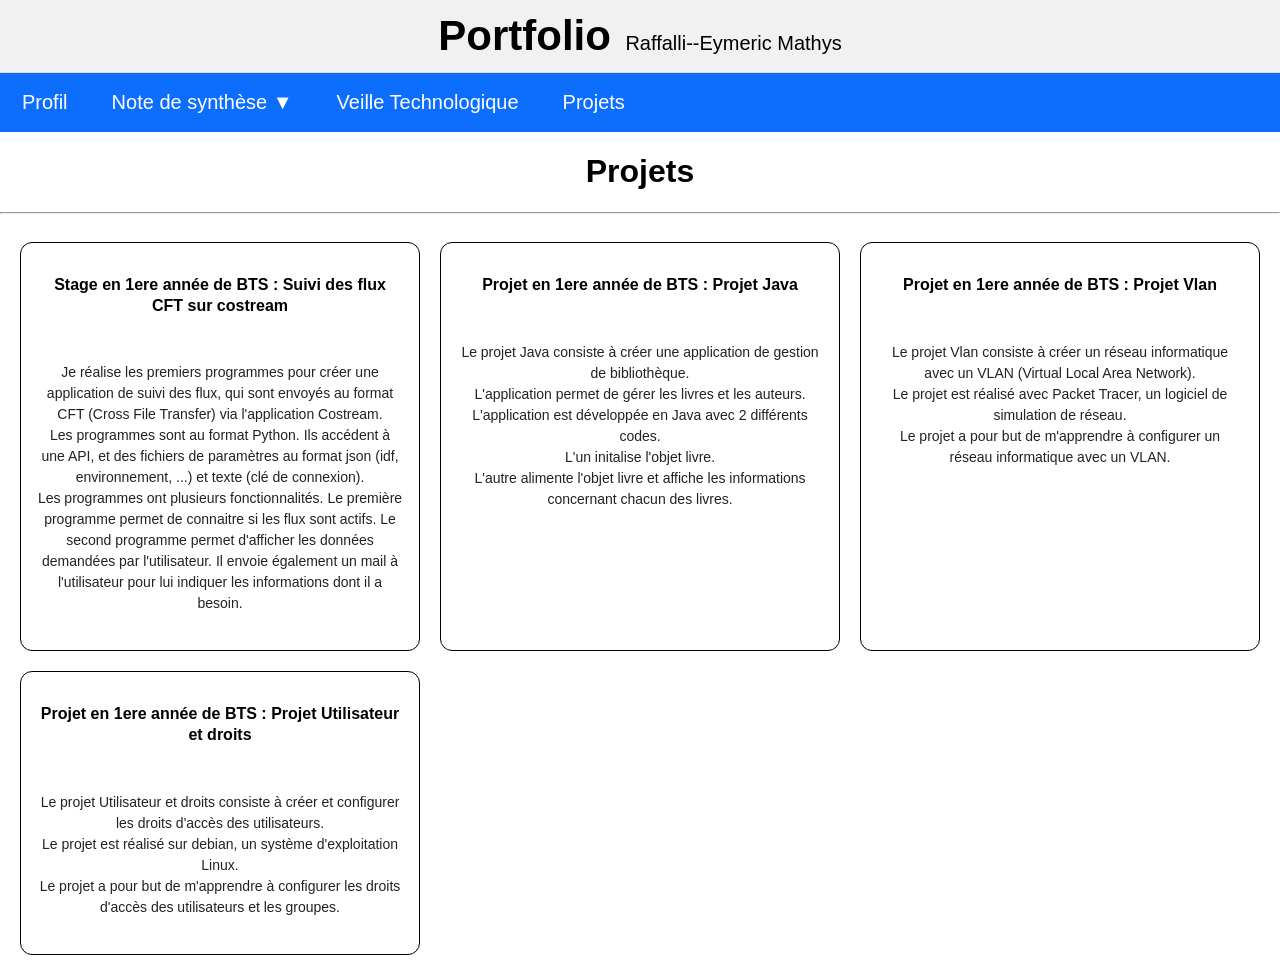
<file: Projets.html>
<!DOCTYPE html>
<html lang="fr">

<head>
  <meta charset="UTF-8">
  <meta name="viewport" content="width=device-width, initial-scale=1.0">
  <link rel="stylesheet" href="style.css">
  <title>Document</title>
</head>

<body>
  <header>
    <h1>Portfolio</h1>
    <span>Raffalli--Eymeric Mathys</span>
  </header>

  <!-- Navigation -->
  <nav>
    <ul>
      <li><a href="index.html">Profil</a></li>

      <li>
        <a href="#">Note de synthèse ▼</a>
        <ul>
          <li><a href="NDS.pdf" target="_blank">Note de synthèse 1er année</a></li>
          <li><a href="https://docs.google.com/document/d/1x3n-haPga9HX-YOCxJfmTedXU7wqcFzjTBTocH9x16E/edit?tab=t.0"
              target="_blank">Note de synthèse 2eme année</a></li>
        </ul>
      </li>

      <li><a href="veille.html">Veille Technologique</a></li>

      <li><a href="Projets.html">Projets</a></li>
    </ul>
  </nav>


  <h1>Projets</h1>

  <hr>

  <div class="conteneur">
    <div class="carte">
      <h3><strong> Stage en 1ere année de BTS : Suivi des flux CFT sur costream</strong></h3>
      <p>Je réalise les premiers programmes pour créer une application de suivi des flux,
        qui sont envoyés au format CFT (Cross File Transfer) via l'application Costream.
        <br>
        Les programmes sont au format Python. Ils accédent à une API, et des fichiers de paramètres au format
        json (idf, environnement, ...) et texte (clé de connexion).
        <br>
        Les programmes ont plusieurs fonctionnalités. Le première programme permet de connaitre si les flux sont actifs.
        Le second programme permet d'afficher les données demandées par l'utilisateur.
        Il envoie également un mail à l'utilisateur pour lui indiquer les informations dont il a besoin.
        <br>
      </p>
    </div>
    <div class="carte">
      <h3><strong> Projet en 1ere année de BTS : Projet Java</strong></h3>
      <p>
        Le projet Java consiste à créer une application de gestion de bibliothèque.
        <br>
        L'application permet de gérer les livres et les auteurs.
        <br>
        L'application est développée en Java avec 2 différents codes.
        <br>
        L'un initalise l'objet livre.
        <br>
        L'autre alimente l'objet livre et affiche les informations concernant chacun des livres.
      </p>
    </div>
    <div class="carte">
      <h3><strong> Projet en 1ere année de BTS : Projet Vlan</strong></h3>
      <p>
        Le projet Vlan consiste à créer un réseau informatique avec un VLAN (Virtual Local Area Network).
        <br>
        Le projet est réalisé avec Packet Tracer, un logiciel de simulation de réseau.
        <br>
        Le projet a pour but de m'apprendre à configurer un réseau informatique avec un VLAN.
      </p>
    </div>
    <div class="carte">
      <h3><strong> Projet en 1ere année de BTS : Projet Utilisateur et droits</strong></h3>
      <p>
        Le projet Utilisateur et droits consiste à créer et configurer les droits d'accès des utilisateurs.
        <br>
        Le projet est réalisé sur debian, un système d'exploitation Linux.
        <br>
        Le projet a pour but de m'apprendre à configurer les droits d'accès des utilisateurs et les groupes.
      </p>
    </div>
  </div>
</body>

</html>
</file>
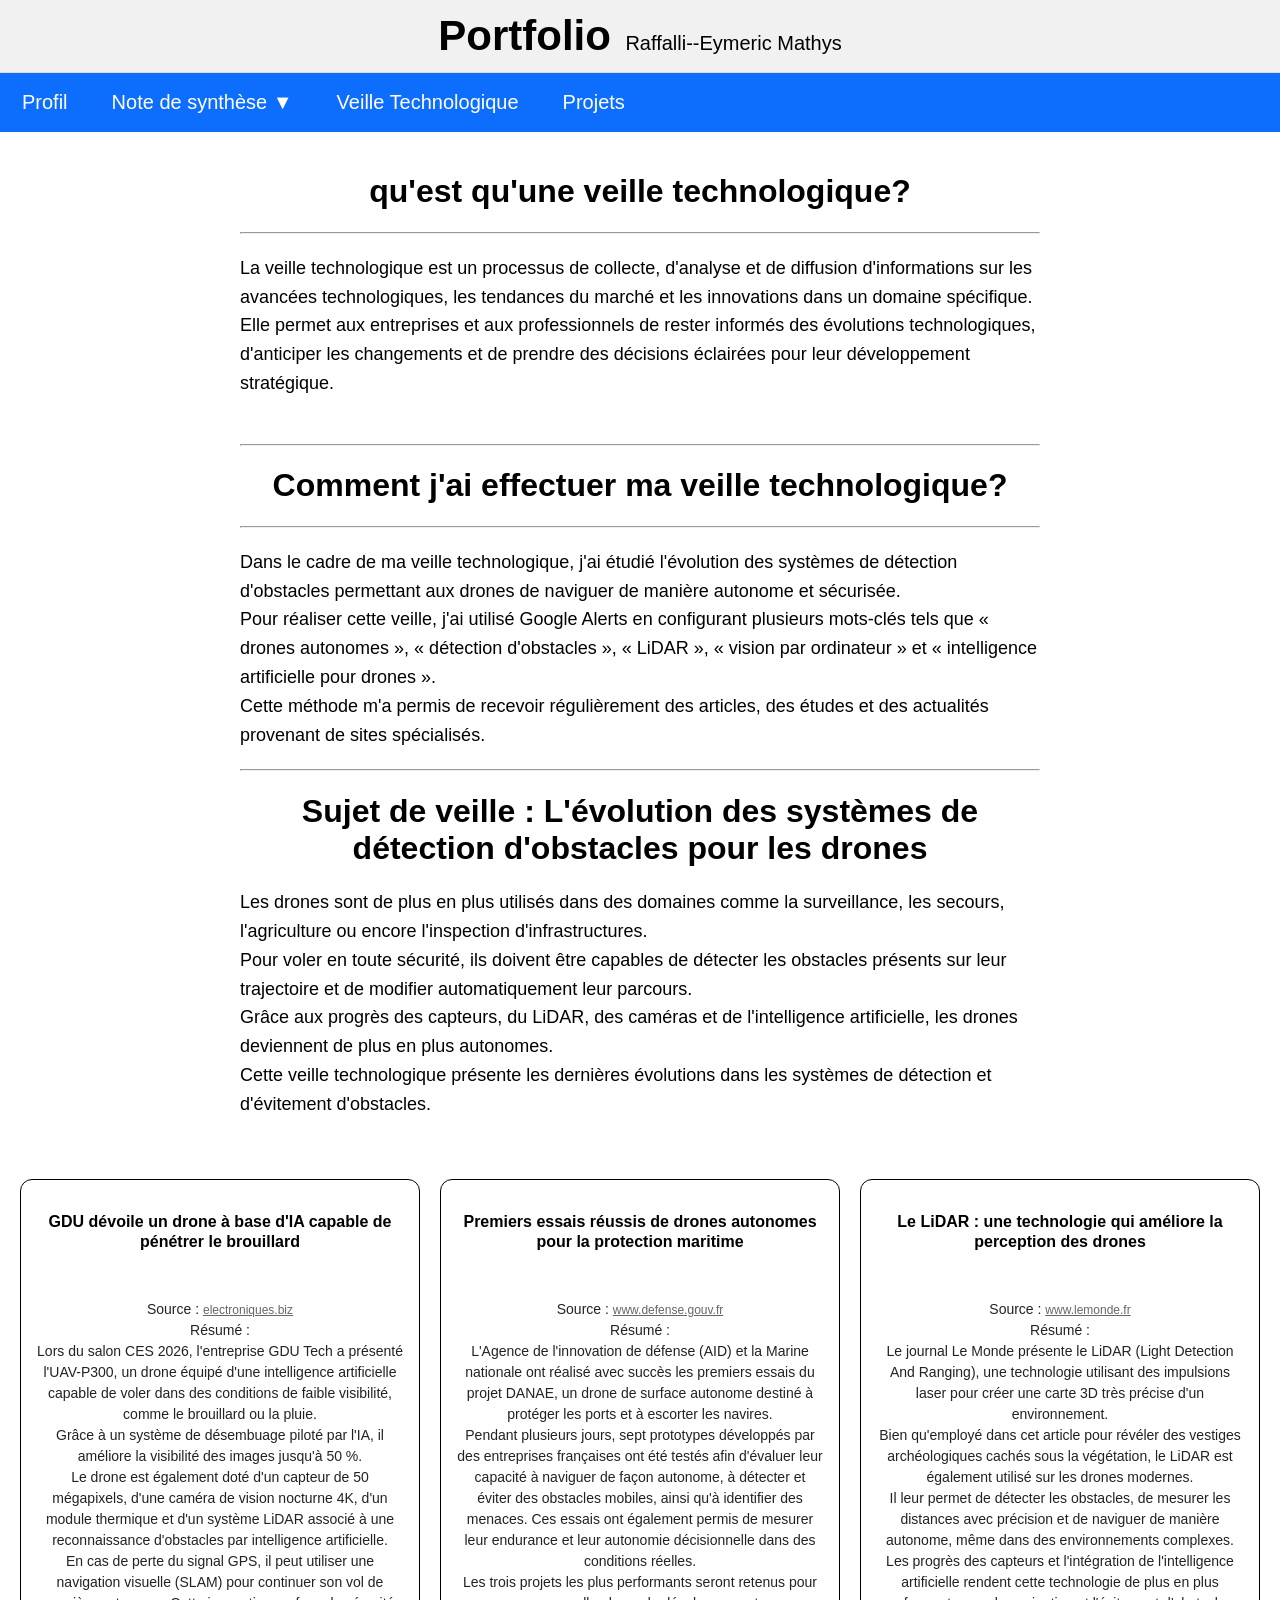
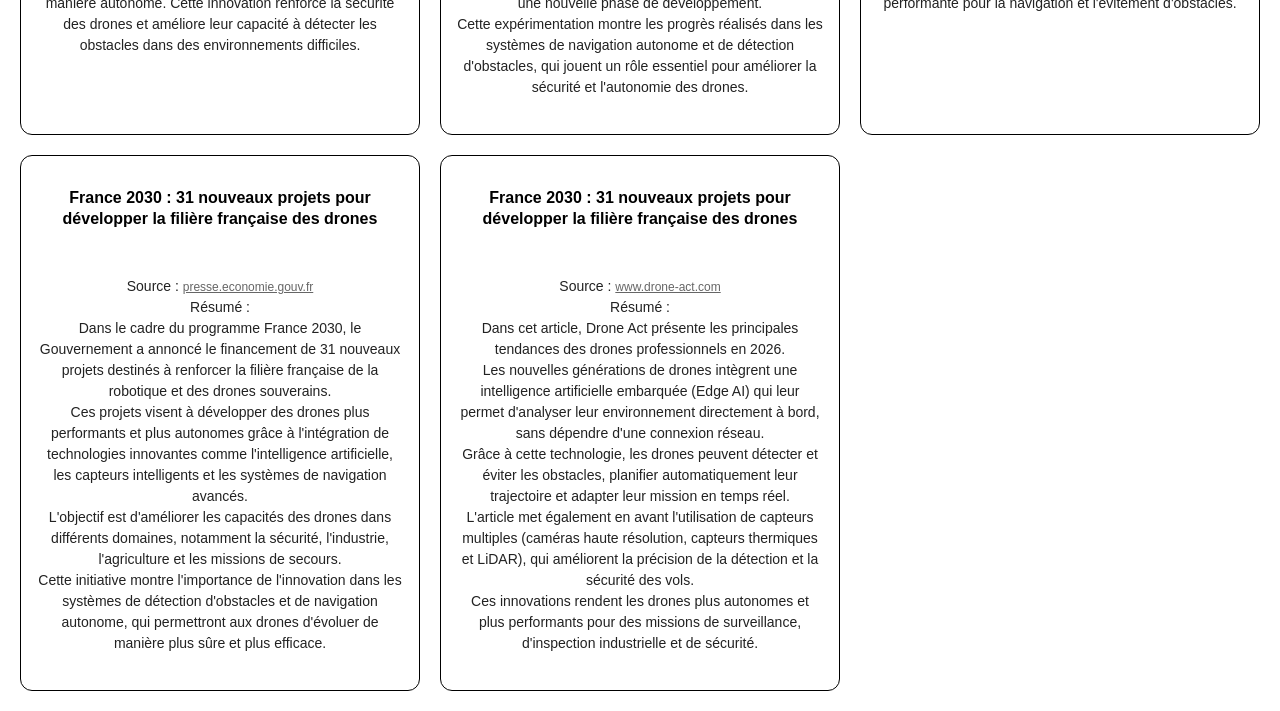
<file: veille.html>
<!DOCTYPE html>
<html lang="fr">

<head>
  <meta charset="UTF-8">
  <meta name="viewport" content="width=device-width, initial-scale=1.0">
  <link rel="stylesheet" href="style.css">
  <title>Document</title>
</head>

<body>
  <header>
    <h1>Portfolio</h1>
    <span>Raffalli--Eymeric Mathys</span>
  </header>

  <!-- Navigation -->
  <nav>
    <ul>
      <li><a href="index.html">Profil</a></li>

      <li>
        <a href="#">Note de synthèse ▼</a>
        <ul>
          <li><a href="NDS.pdf"
              target="_blank">Note de synthèse 1er année</a></li>
          <li><a href="https://docs.google.com/document/d/1x3n-haPga9HX-YOCxJfmTedXU7wqcFzjTBTocH9x16E/edit?tab=t.0"
              target="_blank">Note de synthèse 2eme année</a></li>
        </ul>
      </li>

      <li><a href="veille.html">Veille Technologique</a></li>

      <li><a href="Projets.html">Projets</a></li>
    </ul>
  </nav>
  <div class="veille">
    <h1>qu'est qu'une veille technologique?</h1>
    <hr>
    <p>La veille technologique est un processus de collecte, d'analyse et de diffusion d'informations sur les avancées
      technologiques, les tendances du marché et les innovations dans un domaine spécifique.
      <br>
      Elle permet aux entreprises et aux professionnels de rester informés des évolutions technologiques, d'anticiper
      les changements et de prendre des décisions éclairées pour leur développement stratégique.
    </p>
    <br>
    <hr>
    <h1>Comment j'ai effectuer ma veille technologique?</h1>
    <hr>
    <p>Dans le cadre de ma veille technologique, j'ai étudié l'évolution des systèmes de détection d'obstacles
      permettant aux drones de naviguer de manière autonome et sécurisée.
      <br>
      Pour réaliser cette veille, j'ai utilisé Google Alerts en configurant plusieurs mots-clés tels que « drones
      autonomes », « détection d'obstacles », « LiDAR », « vision par ordinateur » et « intelligence artificielle pour
      drones ».
      <br>
      Cette méthode m'a permis de recevoir régulièrement des articles, des études et des actualités provenant de sites
      spécialisés.
    </p>
    <hr>
    <h1> Sujet de veille : L'évolution des systèmes de détection d'obstacles pour les drones</h1>
    <p>
      Les drones sont de plus en plus utilisés dans des domaines comme la surveillance, les secours, l'agriculture ou
      encore l'inspection d'infrastructures. <br>
      Pour voler en toute sécurité, ils doivent être capables de détecter les obstacles présents sur leur trajectoire
      et de modifier automatiquement leur parcours. <br>
      Grâce aux progrès des capteurs, du LiDAR, des caméras et de l'intelligence artificielle, les drones deviennent
      de plus en plus autonomes. <br>
      Cette veille technologique présente les dernières évolutions dans les systèmes de détection et d'évitement
      d'obstacles.
    </p>
  </div>
  <div class="conteneur">
    <div class="carte">
      <h3>GDU dévoile un drone à base d'IA capable de pénétrer le brouillard</h3>
      <p>
        Source : <a
          href="https://www.electroniques.biz/mil-aero/gdu-devoile-un-drone-a-base-dia-capable-de-penetrer-le-brouillard/"
          target="_blank">electroniques.biz</a>
        <br>

        Résumé :
        <br>
        Lors du salon CES 2026, l'entreprise GDU Tech a présenté l'UAV-P300, un drone équipé d'une intelligence
        artificielle capable de voler dans des conditions de faible visibilité, comme le brouillard ou la pluie. <br>
        Grâce à un système de désembuage piloté par l'IA, il améliore la visibilité des images jusqu'à 50 %. <br>
        Le drone est également doté d'un capteur de 50 mégapixels, d'une caméra de vision nocturne 4K, d'un module
        thermique et d'un système LiDAR associé à une reconnaissance d'obstacles par intelligence artificielle. <br>
        En cas de perte du signal GPS, il peut utiliser une navigation visuelle (SLAM) pour continuer son vol de
        manière autonome. Cette innovation renforce la sécurité des drones et améliore leur capacité à détecter les
        obstacles dans des environnements difficiles.
      </p>
    </div>
    <div class="carte">
      <h3>Premiers essais réussis de drones autonomes pour la protection maritime</h3>
      <p>
        Source : <a
          href="https://www.defense.gouv.fr/aid/actualites/lagence-linnovation-defense-dresse-bilan-premiers-essais-reussis-drones-autonomes-lors-phase?utm_source=chatgpt.com"
          target="_blank">www.defense.gouv.fr</a>
        <br>

        Résumé :
        <br>

        L'Agence de l'innovation de défense (AID) et la Marine nationale ont réalisé avec succès les premiers essais
        du projet DANAE, un drone de surface autonome destiné à protéger les ports et à escorter les navires. <br>
        Pendant plusieurs jours, sept prototypes développés par des entreprises françaises ont été testés afin
        d'évaluer leur capacité à naviguer de façon autonome, à détecter et éviter des obstacles mobiles, ainsi qu'à
        identifier des menaces. Ces essais ont également permis de mesurer leur endurance et leur autonomie
        décisionnelle dans des conditions réelles. <br>
        Les trois projets les plus performants seront retenus pour une nouvelle phase de développement. <br>
        Cette expérimentation montre les progrès réalisés dans les systèmes de navigation autonome et de détection
        d'obstacles, qui jouent un rôle essentiel pour améliorer la sécurité et l'autonomie des drones.
      </p>
    </div>
    <div class="carte">
      <h3>Le LiDAR : une technologie qui améliore la perception des drones</h3>
      <p>
        Source : <a
          href="https://www.lemonde.fr/sciences/article/2025/04/28/l-archeologie-a-l-heure-des-revelations-lidar_6600974_1650684.html?utm_source=chatgpt.com"
          target="_blank">www.lemonde.fr</a>
        <br>

        Résumé :
        <br>
        Le journal Le Monde présente le LiDAR (Light Detection And Ranging), une technologie utilisant des impulsions
        laser pour créer une carte 3D très précise d'un environnement. <br>
        Bien qu'employé dans cet article pour révéler des vestiges archéologiques cachés sous la végétation, le LiDAR
        est également utilisé sur les drones modernes. <br>
        Il leur permet de détecter les obstacles, de mesurer les distances avec précision et de naviguer de manière
        autonome, même dans des environnements complexes. <br>
        Les progrès des capteurs et l'intégration de l'intelligence artificielle rendent cette technologie de plus en
        plus performante pour la navigation et l'évitement d'obstacles.
      </p>
    </div>
    <div class="carte">
      <h3>France 2030 : 31 nouveaux projets pour développer la filière française des drones</h3>
      <p>
        Source : <a
          href="https://presse.economie.gouv.fr/france-2030-31-nouveaux-projets-pour-accelerer-lemergence-dune-filiere-francaise-dexcellence-en-robotique-et-en-drones-souverains/?utm_source=chatgpt.com"
          target="_blank">presse.economie.gouv.fr</a>
        <br>

        Résumé :
        <br>
        Dans le cadre du programme France 2030, le Gouvernement a annoncé le financement de 31 nouveaux projets
        destinés à renforcer la filière française de la robotique et des drones souverains. <br>
        Ces projets visent à développer des drones plus performants et plus autonomes grâce à l'intégration de
        technologies innovantes comme l'intelligence artificielle, les capteurs intelligents et les systèmes de
        navigation avancés. <br>
        L'objectif est d'améliorer les capacités des drones dans différents domaines, notamment la sécurité,
        l'industrie, l'agriculture et les missions de secours. <br>
        Cette initiative montre l'importance de l'innovation dans les systèmes de détection d'obstacles et de
        navigation autonome, qui permettront aux drones d'évoluer de manière plus sûre et plus efficace.
      </p>
    </div>
    <div class="carte">
      <h3>France 2030 : 31 nouveaux projets pour développer la filière française des drones</h3>
      <p>
        Source : <a
          href="https://www.drone-act.com/drones-professionnels-en-2026-tendances-ia-innovations/?utm_source=chatgpt.com"
          target="_blank">www.drone-act.com</a>
        <br>

        Résumé :
        <br>
        Dans cet article, Drone Act présente les principales tendances des drones professionnels en 2026. <br>
        Les nouvelles générations de drones intègrent une intelligence artificielle embarquée (Edge AI) qui leur
        permet d'analyser leur environnement directement à bord, sans dépendre d'une connexion réseau. <br>
        Grâce à cette technologie, les drones peuvent détecter et éviter les obstacles, planifier automatiquement leur
        trajectoire et adapter leur mission en temps réel. <br>
        L'article met également en avant l'utilisation de capteurs multiples (caméras haute résolution, capteurs
        thermiques et LiDAR), qui améliorent la précision de la détection et la sécurité des vols. <br>
        Ces innovations rendent les drones plus autonomes et plus performants pour des missions de surveillance,
        d'inspection industrielle et de sécurité.
      </p>
    </div>
  </div>
</body>

</html>
</file>
<file: style.css>
body {
    margin: 0;
    font-family: Arial, sans-serif;
    min-width: 1000px;           /*Sert au rétrécissement de la page*/
    text-align: center;
    justify-content: center;
    align-items: center;
}

nav {
    position: sticky;
    top: 0;
    z-index: 1000;
}

 /* TITRE */
h1{
    text-align: center;
}

p, .certification {
    max-width: 800px;
    margin: 20px auto;
    font-size: 18px;
    line-height: 1.6;
    color: #000000;
}

 /* Bandeau haut */
 header {
     background: #f1f1f1;
     text-align: center;
     padding: 12px 0;
     border-bottom: 1px solid #ddd;

 }

 header h1 {
     margin: 0;
     font-size: 42px;
     font-weight: bold;
     display: inline-block;
 }

 header span {
     font-size: 20px;
     font-weight: normal;
     margin-left: 10px;
 }

 /* Barre de navigation */
 nav {
     background: #0d6efd;
 }

 nav ul {
     margin: 0;
     padding: 0;
     list-style: none;
     display: flex;
 }

 nav ul li {
     position: relative;
 }

 nav ul li a {
     display: block;
     padding: 18px 22px;
     color: white;
     text-decoration: none;
     font-size: 20px;
 }

 nav ul li a:hover {
     background: #0b5ed7;
 }

 /* Menu déroulant */
 nav ul li ul {
     display: none;
     position: absolute;
     top: 100%;
     left: 0;
     background: #0d6efd;
     min-width: 180px;
 }

 nav ul li:hover ul {
     display: block;
 }

 nav ul li ul li a {
     padding: 12px 18px;
 }

/* BOUTON*/
.CV{
    text-align: center;
}

.btn{
    display:inline-block;

    padding:12px 25px;

    background:#0d6efd;

    color:white;

    text-decoration:none;

    border-radius:8px;

    font-size:18px;

    font-weight:bold;

    transition:0.3s;

    box-shadow:0 4px 10px rgba(0,0,0,0.15);
}

.btn:hover{
    background:#0b5ed7;

    transform:translateY(-3px);

    box-shadow:0 6px 15px rgba(0,0,0,0.25);
}


 /* GRILLE */
 .skills-container {
     display: grid;

     /* 3 colonnes */
     grid-template-columns: repeat(3, 1fr);

     gap: 30px;

     max-width: 900px;

      margin: 0 auto;
 }


 /* CARTE */
 .skill-card {
     position: relative;
     background: white;

     border: 1px solid #ccc;

     border-radius: 8px;


     height: 170px;

     display: flex;

     justify-content: center;

     align-items: center;

     overflow: hidden;

     transition: 0.3s;
 }

 .skill-card:hover {
     transform: scale(1.05);

     box-shadow: 0 5px 15px rgba(0, 0, 0, 0.15);
 }

 /* IMAGE */
 .skill-card img {
     width: 80px;
     height: 80px;
     object-fit: contain;
 }



 /* TABLEAU */
table {
        border-collapse: collapse; /* Fusionne les bordures */
        margin: 0px auto;
    max-width: 980px
    }

tr, th, td {
    border: 1px solid gray; /* Bordure autour de chaque cellule */
    padding: 8px;
}

    thead{
        background-color: lightgray;
    }

 /* FIN DE PAGE */
    footer{
    background:#0d6efd;

    color:white;

    margin-top:50px;

    padding:40px 20px;

    text-align:center;
}

/* Pour la page de veille technologique */
.veille {
    max-width: 800px;
    margin: 0 auto;
    padding: 20px;
    text-align: left;
}

.conteneur{
    display: grid;
    grid-template-columns: repeat(auto-fit, minmax(300px, 1fr));
    gap: 20px;
    padding: 20px;
}

.carte{
    background: #fff;
  border-radius: 12px;
  padding: 16px;
  border: 1px solid #000000;
  display: flex;
  flex-direction: column;
  gap: 10px;
}

.carte h3 {
  font-size: 16px;
  font-weight: 700;
  line-height: 1.3;
}

.carte a {
  font-size: 12px;
  color: #666;
}

.carte p {
  font-size: 14px;
  color: #222;
  line-height: 1.5;
}
</file>
